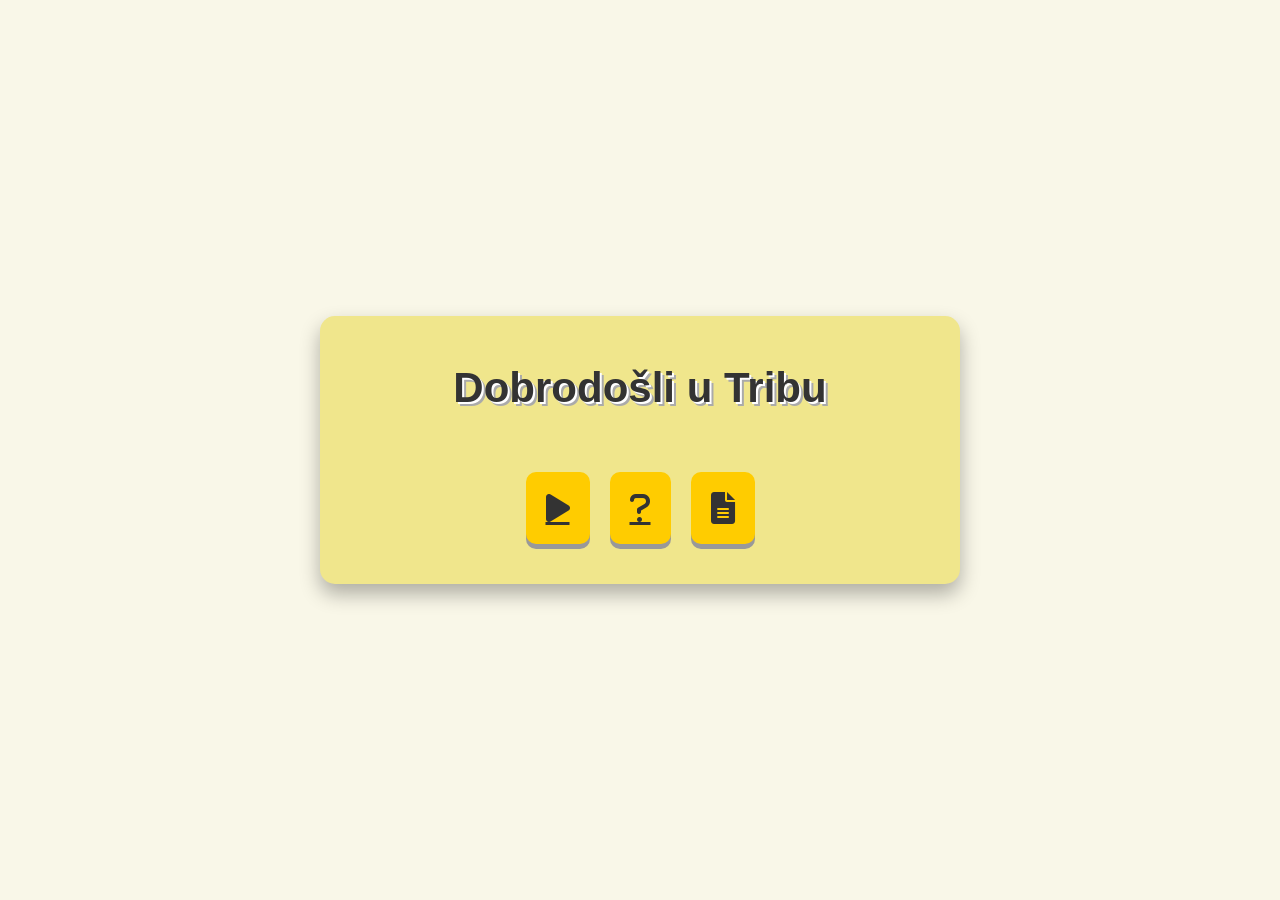
<file: index.html>
<!DOCTYPE html>
<html lang="hr">

<head>
    <meta charset="UTF-8">
    <meta name="viewport" content="width=device-width, initial-scale=1.0">
    <title>Dobrodošli u Tribu</title>
    <link rel="stylesheet" href="styles1.css">
    <link rel="stylesheet" href="https://cdnjs.cloudflare.com/ajax/libs/font-awesome/6.0.0-beta3/css/all.min.css">
</head>

<body>
    <div class="game-board">
        <h1 class="title">Dobrodošli u Tribu</h1>
        <div class="buttons-container">
            <a href="page1.html" class="game-button"><i class="fas fa-play"></i></a>
            <a href="page2.html" class="game-button"><i class="fas fa-question"></i></a>
            <a href="page3.html" class="game-button"><i class="fas fa-file-alt"></i></a>
        </div>
    </div>
</body>

</html>
</file>
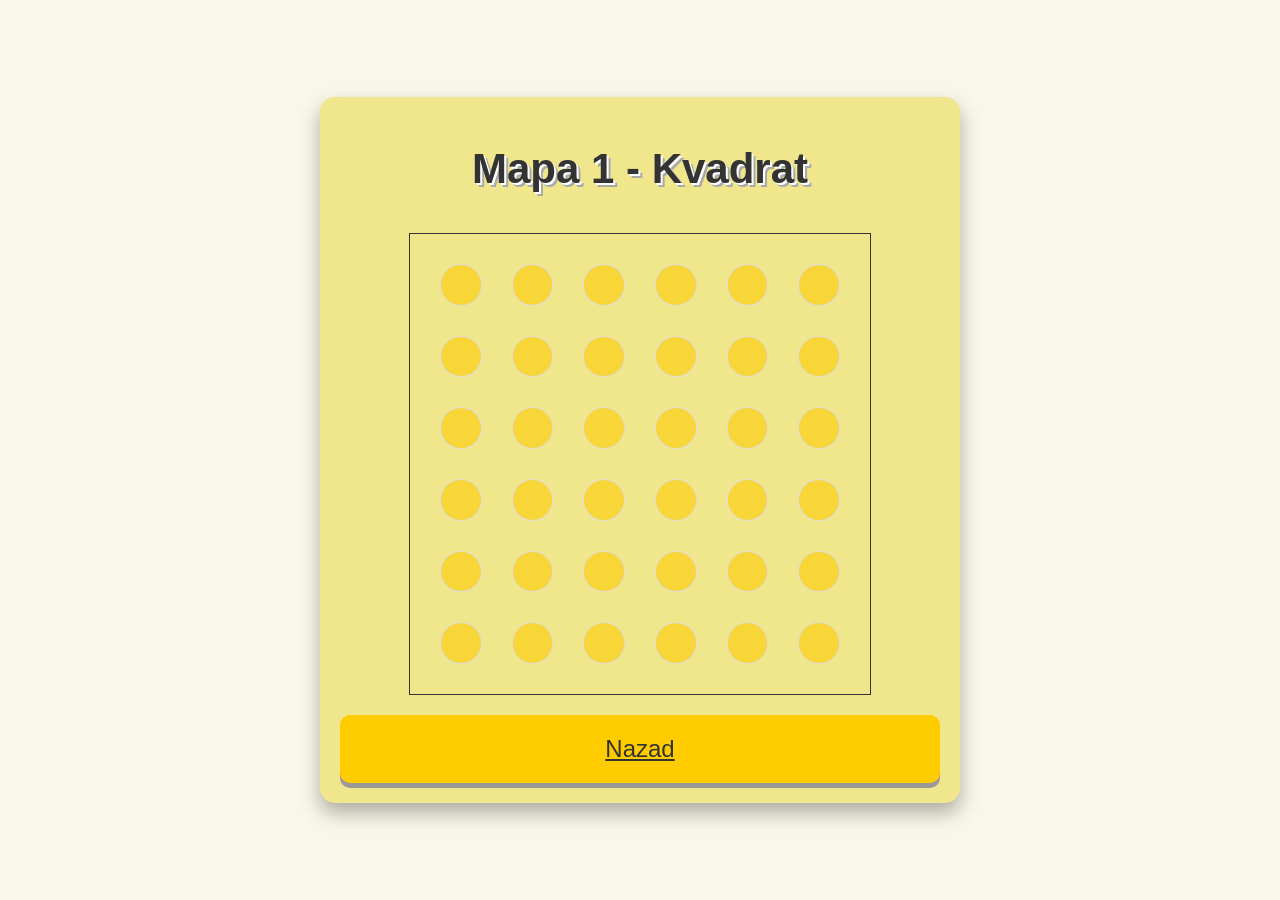
<file: map1.html>
<!DOCTYPE html>
<html lang="hr">

<head>
    <meta charset="UTF-8">
    <meta name="viewport" content="width=device-width, initial-scale=1.0">
    <title>Mapa 1 - Kvadrat</title>
    <link rel="stylesheet" href="styles1.css">
</head>

<body>
    <div class="game-board" id="nestani">
        <h1 class="title">Mapa 1 - Kvadrat</h1>
        <div class="grid-container" id="ploca">

        </div>
        <a href="index.html" class="game-button">Nazad</a>
    </div>
    <div id="revans" style="text-align: center;">
        <p id="pobjednik">hahahhahah</p>
        <button type="button" id="restart" style="margin-top: 10px;">Restart</button>
    </div>

    <script src="mapa1.js"></script>
</body>

</html>
</file>
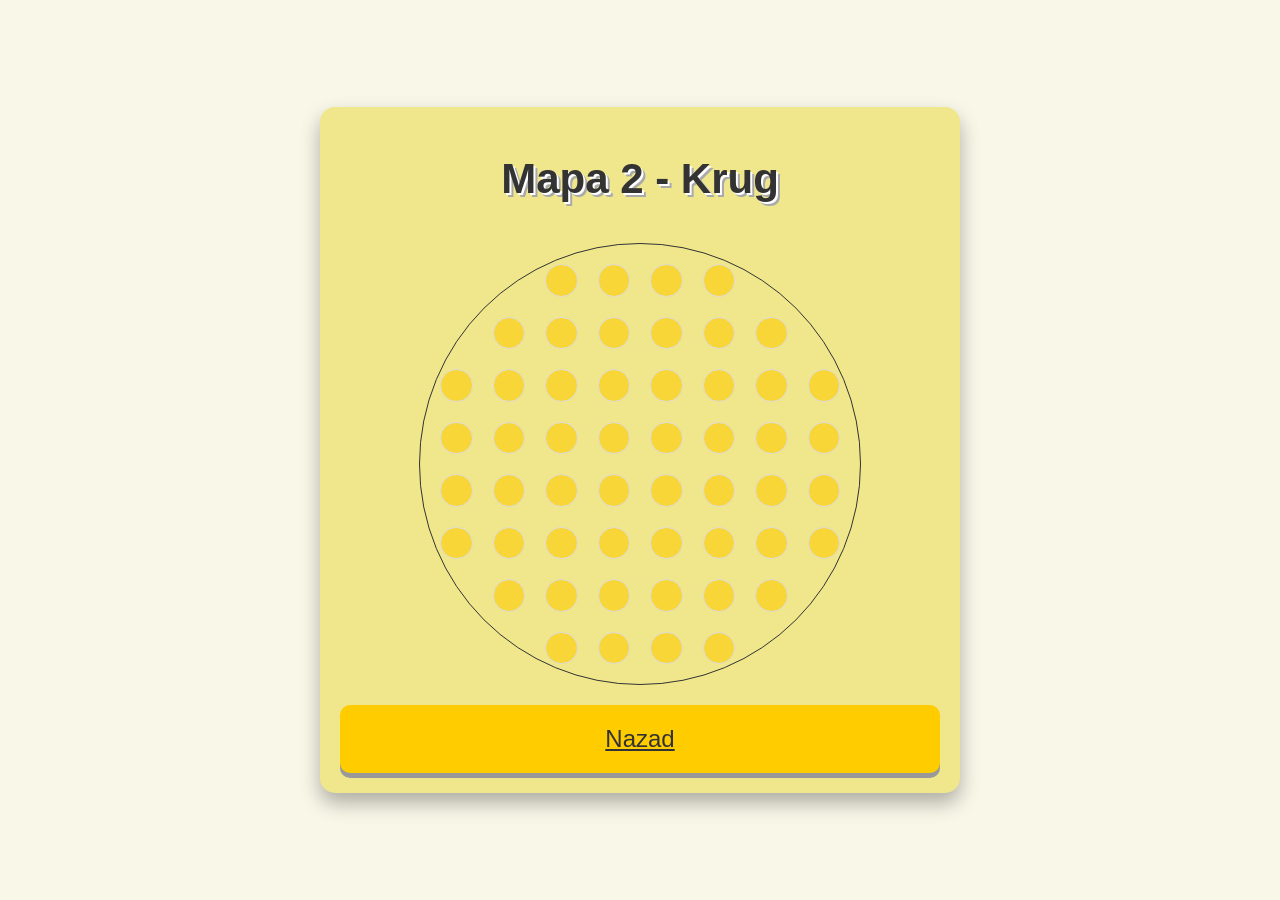
<file: map2.html>
<!DOCTYPE html>
<html lang="hr">

<head>
    <meta charset="UTF-8">
    <meta name="viewport" content="width=device-width, initial-scale=1.0">
    <title>Mapa 2 - Krug</title>
    <link rel="stylesheet" href="styles2.css">
</head>

<body>
    <div class="game-board" id="nestani">
        <h1 class="title">Mapa 2 - Krug</h1>
        <div class="grid-container" id="ploca">

        </div>
        <a href="index.html" class="game-button">Nazad</a>
    </div>
    <div id="revans" style="text-align: center;">
        <p id="pobjednik">hahahhahah</p>
        <button type="button" id="restart" style="margin-top: 10px;">Restart</button>
    </div>

    <script src="mapa2.js"></script>
</body>

</html>
</file>
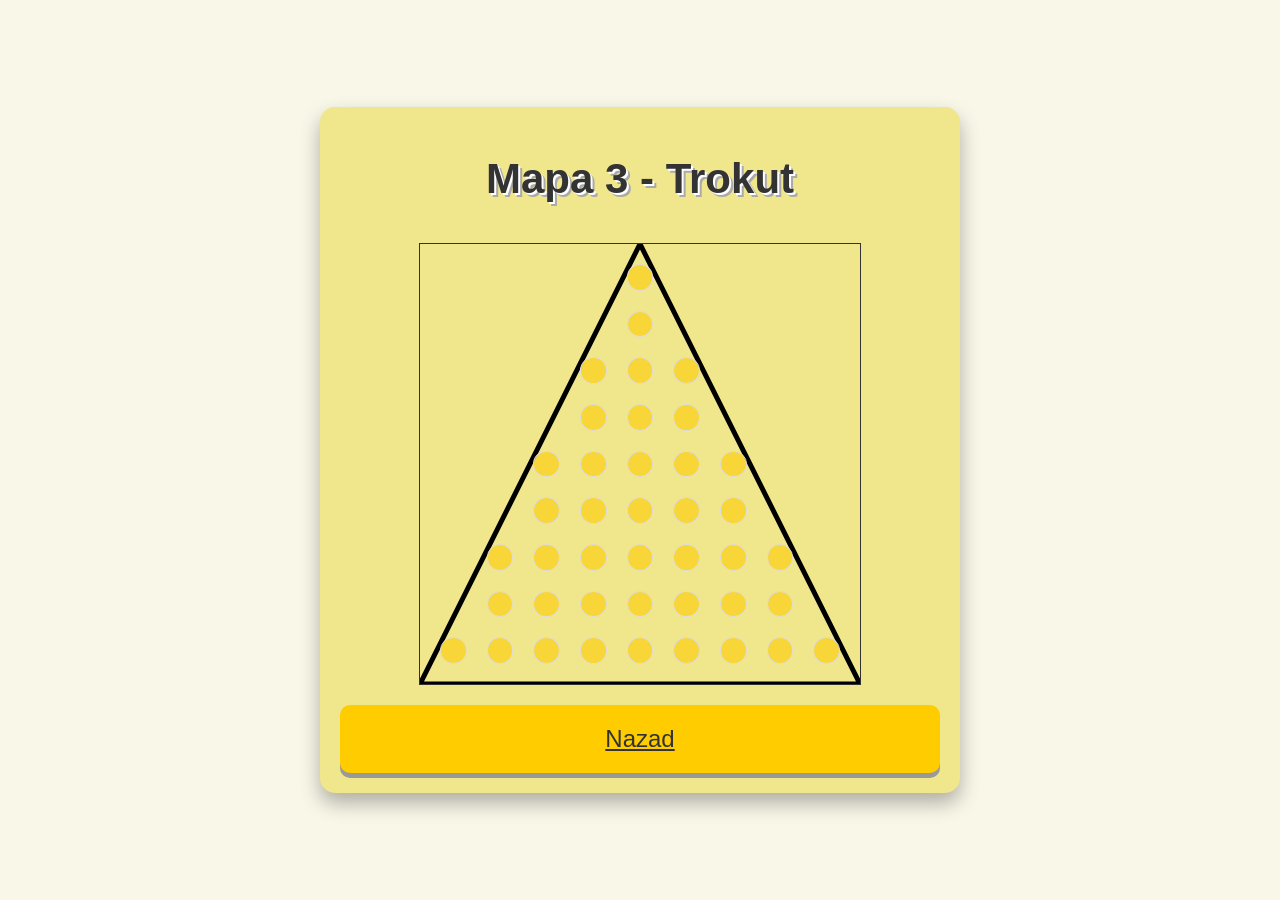
<file: map3.html>
<!DOCTYPE html>
<html lang="hr">

<head>
    <meta charset="UTF-8">
    <meta name="viewport" content="width=device-width, initial-scale=1.0">
    <title>Mapa 3 - Trokut</title>
    <link rel="stylesheet" href="styles3.css">
</head>

<body>
    <div class="game-board" id="nestani">
        <h1 class="title">Mapa 3 - Trokut</h1>
        <div class="grid-container" id="ploca">

        </div>
        <a href="index.html" class="game-button">Nazad</a>
    </div>
    <div id="revans" style="text-align: center;">
        <p id="pobjednik">hahahhahah</p>
        <button type="button" id="restart" style="margin-top: 10px;">Restart</button>
    </div>

    <script src="mapa3.js"></script>
</body>

</html>
</file>
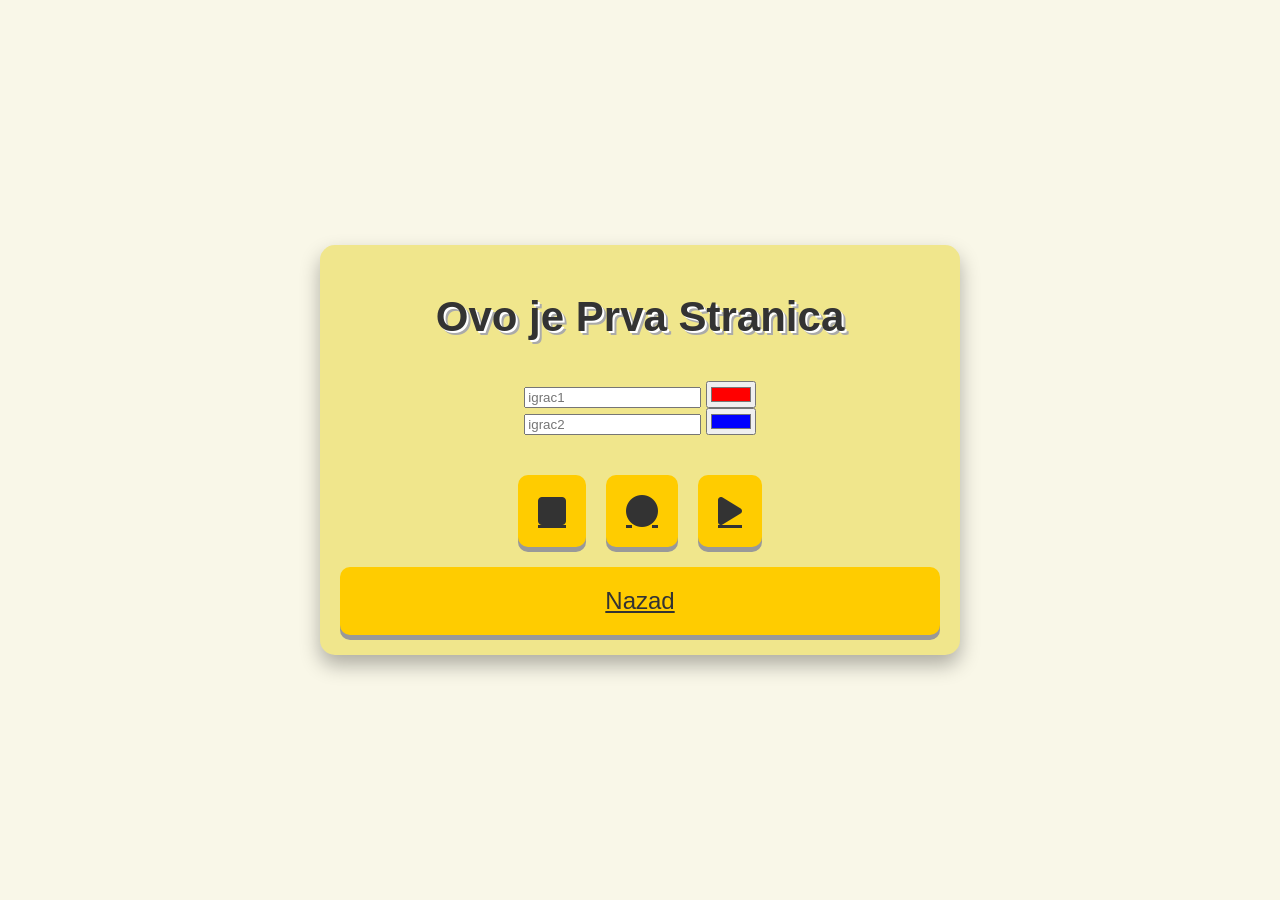
<file: page1.html>
<!DOCTYPE html>
<html lang="hr">

<head>
    <meta charset="UTF-8">
    <meta name="viewport" content="width=device-width, initial-scale=1.0">
    <title>Mape</title>
    <link rel="stylesheet" href="styles1.css">
    <link rel="stylesheet" href="https://cdnjs.cloudflare.com/ajax/libs/font-awesome/6.0.0-beta3/css/all.min.css">
</head>

<body>
    <div class="game-board">
        <h1 class="title">Ovo je Prva Stranica</h1>
        

        <div>
            <input type="text" id="igrac1" placeholder="igrac1">
            <input type="color" id="boja1" value="#ff0000">
        </div>
        <div>
            <input type="text" id="igrac2" placeholder="igrac2">
            <input type="color" id="boja2" value="#0000ff">
        </div>

        <div class="buttons-container">
            <a href="map1.html" class="game-button"><i class="fas fa-square"></i></a>
            <a href="map2.html" class="game-button"><i class="fas fa-circle"></i></a>
            <a href="map3.html" class="game-button"><i class="fas fa-play fa-caret-up"></i></a>
        </div>

        <a href="index.html" class="game-button">Nazad</a>
    </div>

    <script>
        let vrijednst = document.getElementsByClassName('game-button');
        let ime1 = document.getElementById('igrac1');
        let ime2 = document.getElementById('igrac2');
        let bojaa1 = document.getElementById('boja1');
        let bojaa2 = document.getElementById('boja2');


        vrijednst[0].addEventListener('click', function () {

            let igrac1 = ime1.value;
            let boja1 = bojaa1.value;
            let igrac2 = ime2.value;
            let boja2 = bojaa2.value;

            localStorage.setItem("ime1", igrac1);
            localStorage.setItem("ime2", igrac2);
            localStorage.setItem("boja1", boja1);
            localStorage.setItem("boja2", boja2);
        })

        vrijednst[1].addEventListener('click', function () {

            let igrac1 = ime1.value;
            let boja1 = bojaa1.value;
            let igrac2 = ime2.value;
            let boja2 = bojaa2.value;

            localStorage.setItem("ime1", igrac1);
            localStorage.setItem("ime2", igrac2);
            localStorage.setItem("boja1", boja1);
            localStorage.setItem("boja2", boja2);
        })

        vrijednst[2].addEventListener('click', function () {

            let igrac1 = ime1.value;
            let boja1 = bojaa1.value;
            let igrac2 = ime2.value;
            let boja2 = bojaa2.value;

            localStorage.setItem("ime1", igrac1);
            localStorage.setItem("ime2", igrac2);
            localStorage.setItem("boja1", boja1);
            localStorage.setItem("boja2", boja2);
        })
    </script>
</body>

</html>
</file>
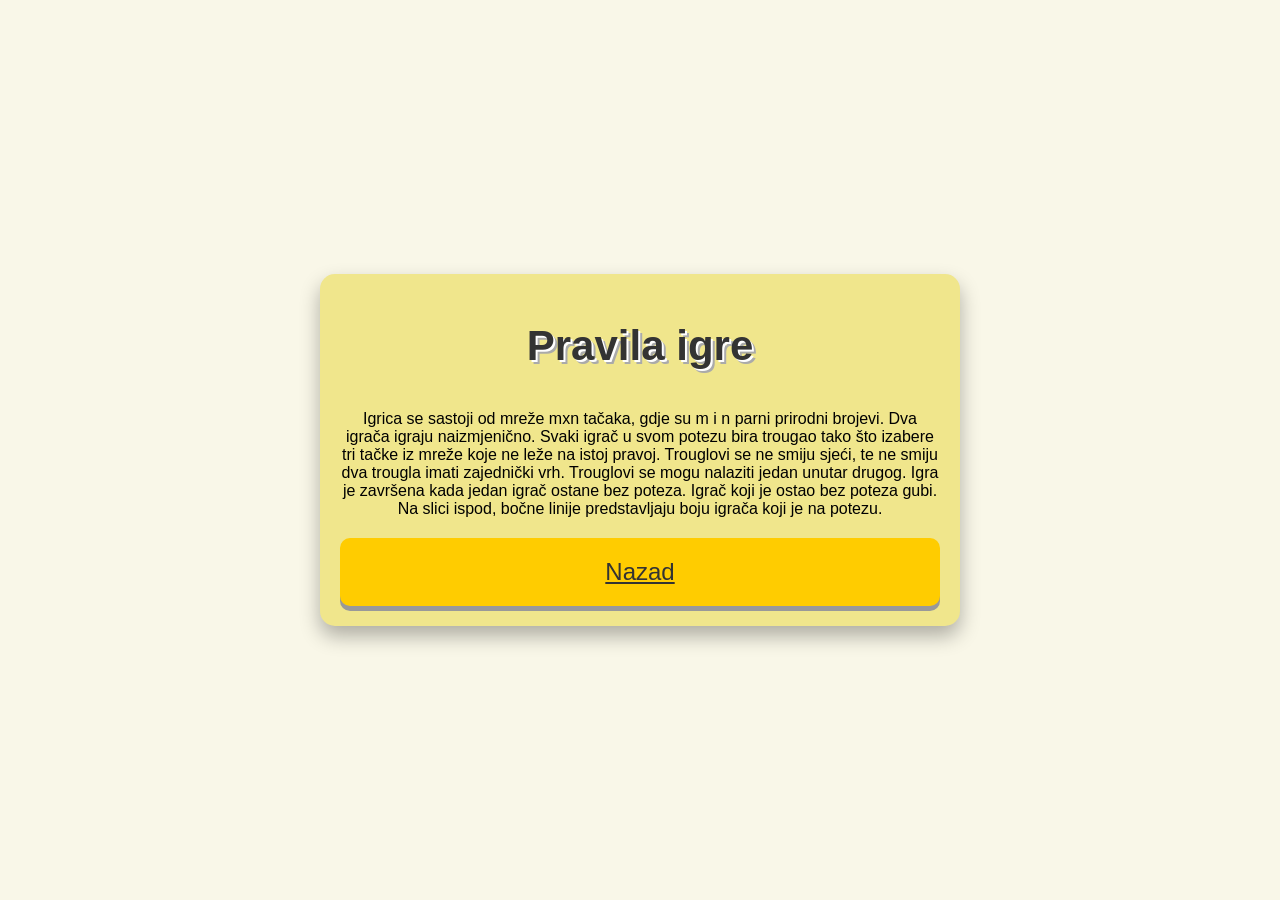
<file: page2.html>
<!DOCTYPE html>
<html lang="hr">

<head>
    <meta charset="UTF-8">
    <meta name="viewport" content="width=device-width, initial-scale=1.0">
    <title>Druga stranica</title>
    <link rel="stylesheet" href="styles1.css">
</head>

<body>
    <div class="game-board">
        <h1 class="title">Pravila igre</h1>
        <p>Igrica se sastoji od mreže mxn tačaka, gdje su m i n parni prirodni brojevi. Dva igrača igraju naizmjenično.
            Svaki igrač u svom potezu bira trougao tako što izabere tri tačke iz mreže koje ne leže na istoj pravoj.
            Trouglovi se ne smiju sjeći, te ne smiju dva trougla imati zajednički vrh. Trouglovi se mogu nalaziti jedan
            unutar drugog. Igra je završena kada jedan igrač ostane bez poteza. Igrač koji je ostao bez poteza gubi. Na
            slici ispod, bočne linije predstavljaju boju igrača koji je na potezu.</p>
        <a href="index.html" class="game-button">Nazad</a>
    </div>
</body>

</html>
</file>
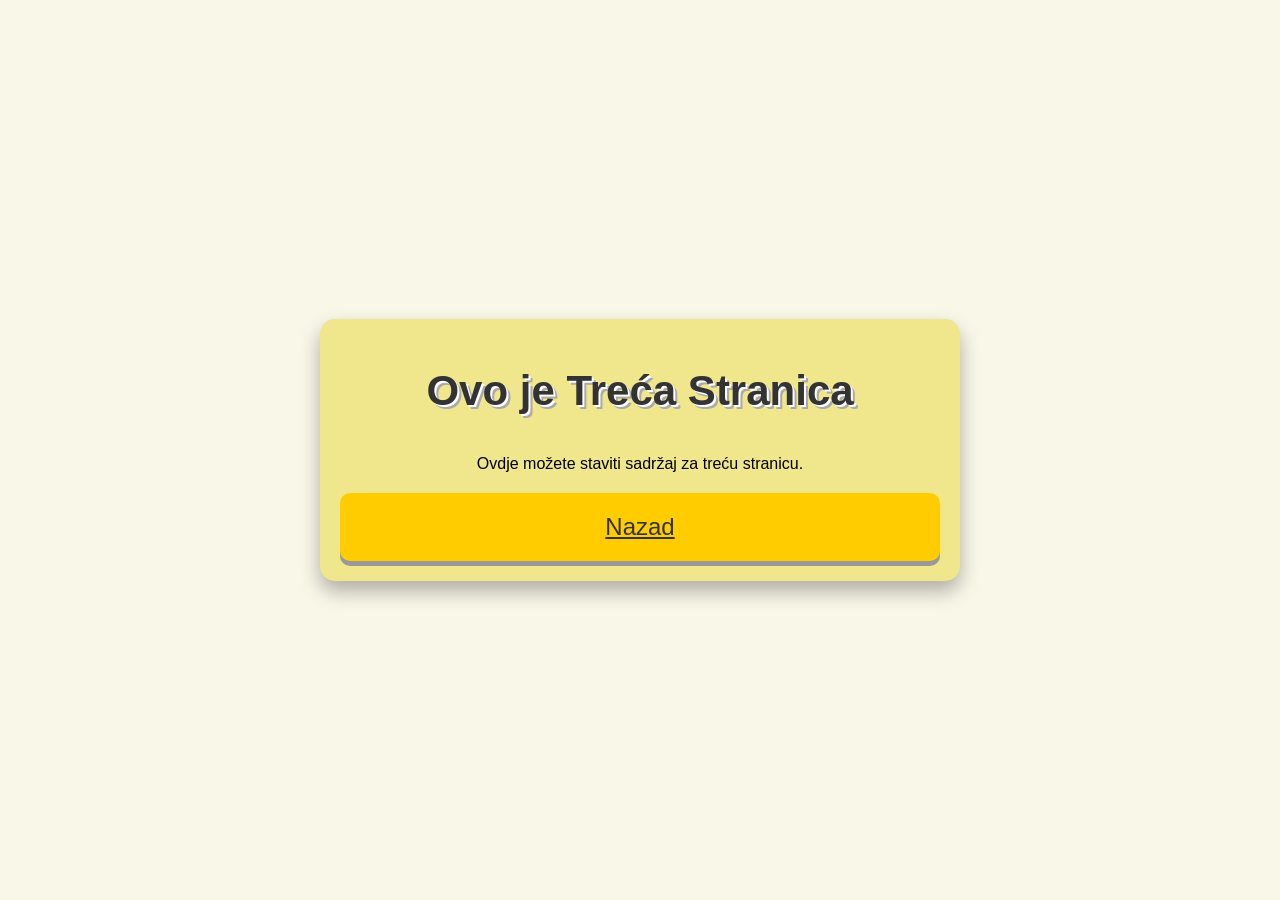
<file: page3.html>
<!DOCTYPE html>
<html lang="hr">

<head>
    <meta charset="UTF-8">
    <meta name="viewport" content="width=device-width, initial-scale=1.0">
    <title>Treća stranica</title>
    <link rel="stylesheet" href="styles1.css">
</head>

<body>
    <div class="game-board">
        <h1 class="title">Ovo je Treća Stranica</h1>
        <p>Ovdje možete staviti sadržaj za treću stranicu.</p>
        <a href="index.html" class="game-button">Nazad</a>
    </div>
</body>

</html>
</file>
<file: styles1.css>
body {
    margin: 0;
    padding: 0;
    font-family: 'Comic Sans MS', sans-serif;
    background-color: #f9f7e8;
    display: flex;
    justify-content: center;
    align-items: center;
    height: 100vh;
}

.game-board {
    background: linear-gradient(145deg, #fefefe, #d7d7d7);
    padding: 50px;
    border-radius: 20px;
    box-shadow: 0 10px 25px rgba(0, 0, 0, 0.2);
    text-align: center;
    width: 80%;
    max-width: 600px;
}

.title {
    font-size: 42px;
    color: #333;
    margin-bottom: 40px;
    text-shadow: 2px 2px 0px #fff, 4px 4px 0px #aaa;
}

.buttons-container {
    display: flex;
    justify-content: space-around;
}



.game-button:hover {
    background-color: #ffdd44;
    transform: translateY(-5px);
}

.game-button:active {
    background-color: #ffcc00;
    box-shadow: 0 3px #666;
    transform: translateY(3px);
}

.game-board {
    text-align: center;
    padding: 20px;
    background: #f0e68c;
    border-radius: 15px;
    box-shadow: 0 10px 20px rgba(0, 0, 0, 0.3);
}

.buttons-container {
    margin: 20px 0;
    display: flex;
    justify-content: center;
    gap: 20px;
}

.game-button {
    background-color: #ffcc00;
    color: #333;
    font-size: 24px;
    padding: 20px;
    border: none;
    border-radius: 10px;
    cursor: pointer;
    box-shadow: 0 5px #999;
    transition: transform 0.2s, background-color 0.2s;
    display: flex;
    align-items: center;
    justify-content: center;
    margin-top: 20px;
}

.game-button i {
    font-size: 32px;
    
}

.game-button:hover {
    background-color: #ffdd44;
    transform: translateY(-5px);
}

.game-button:active {
    background-color: #ffcc00;
    box-shadow: 0 3px #666;
    transform: translateY(3px);
}

.grid-container {
    display: grid;
    grid-template-columns: repeat(6, 1fr);
    grid-template-rows: repeat(6, 1fr);
    column-gap: 30px;
    row-gap: 30px;
    padding: 30px;
    width: 400px;
    height: 400px;
    margin: 0 auto;
    position: relative;
    border: 1px solid #333;
}

.grid-item {
    border: 1px solid #ddd;
    background-color: rgba(255, 204, 0, 0.6);
    
    display: flex;
    justify-content: center;
    align-items: center;
    cursor: pointer;
    border-radius: 50%;
    z-index: 2;

}

.grid-item.clicked {
    background-color: #ffcc00;
    
}

.grid-item.kliknut {
    background-color: #ffcc0000;
    
    border: none;
}

#revans {
    position: fixed;
    
    top: 0;
    left: 0;
    width: 100%;
    height: 100%;
    z-index: 3;
    background-color: rgba(0, 0, 0, 0.5);
    display: none;
    flex-direction: column;
    justify-content: center;
    align-items: center;
    
}

#pobjednik {
    color: #fff;
    font-size: 48px;
    text-shadow: 2px 2px 0px #000, 4px 4px 0px #000;
    margin-bottom: 20px;
    
}

#restart {
    background-color: #ffcc00;
    color: #333;
    font-size: 24px;
    padding: 20px;
    border: none;
    border-radius: 10px;
    cursor: pointer;
    box-shadow: 0 5px #999;
    transition: transform 0.2s, background-color 0.2s;
    display: inline-flex;
    align-items: center;
    justify-content: center;
    
}
</file>
<file: styles2.css>
body {
    margin: 0;
    padding: 0;
    font-family: 'Comic Sans MS', sans-serif;
    background-color: #f9f7e8;
    display: flex;
    justify-content: center;
    align-items: center;
    height: 100vh;
}

.game-board {
    background: linear-gradient(145deg, #fefefe, #d7d7d7);
    padding: 50px;
    border-radius: 20px;
    box-shadow: 0 10px 25px rgba(0, 0, 0, 0.2);
    text-align: center;
    width: 80%;
    max-width: 600px;
}

.title {
    font-size: 42px;
    color: #333;
    margin-bottom: 40px;
    text-shadow: 2px 2px 0px #fff, 4px 4px 0px #aaa;
}

.buttons-container {
    display: flex;
    justify-content: space-around;
}



.game-button:hover {
    background-color: #ffdd44;
    transform: translateY(-5px);
}

.game-button:active {
    background-color: #ffcc00;
    box-shadow: 0 3px #666;
    transform: translateY(3px);
}

.game-board {
    text-align: center;
    padding: 20px;
    background: #f0e68c;
    border-radius: 15px;
    box-shadow: 0 10px 20px rgba(0, 0, 0, 0.3);
}

.buttons-container {
    margin: 20px 0;
    display: flex;
    justify-content: center;
    gap: 20px;
}

.game-button {
    background-color: #ffcc00;
    color: #333;
    font-size: 24px;
    padding: 20px;
    border: none;
    border-radius: 10px;
    cursor: pointer;
    box-shadow: 0 5px #999;
    transition: transform 0.2s, background-color 0.2s;
    display: flex;
    align-items: center;
    justify-content: center;
    margin-top: 20px;
}

.game-button i {
    font-size: 32px;
    
}

.game-button:hover {
    background-color: #ffdd44;
    transform: translateY(-5px);
}

.game-button:active {
    background-color: #ffcc00;
    box-shadow: 0 3px #666;
    transform: translateY(3px);
}

.grid-container {
    display: grid;
    grid-template-columns: repeat(8, 1fr);
    grid-template-rows: repeat(8, 1fr);
    column-gap: 20px;
    row-gap: 20px;
    padding: 20px;
    width: 400px;
    height: 400px;
    margin: 0 auto;
    position: relative;
    border: 1px solid #333;
    border-radius: 50%;
}

.grid-item {
    border: 1px solid #ddd;
    background-color: rgba(255, 204, 0, 0.6);
    display: flex;
    justify-content: center;
    align-items: center;
    cursor: pointer;
    border-radius: 50%;
    z-index: 2;

}

.grid-item.clicked {
    background-color: #ffcc00;
    
}

.grid-item.kliknut {
    background-color: #ffcc0000;
    
    border: none;
}

#revans {
    position: fixed;
    
    top: 0;
    left: 0;
    width: 100%;
    height: 100%;
    z-index: 3;
    background-color: rgba(0, 0, 0, 0.5);
    display: none;
    flex-direction: column;
    justify-content: center;
    align-items: center;
    
}

#pobjednik {
    color: #fff;
    font-size: 48px;
    text-shadow: 2px 2px 0px #000, 4px 4px 0px #000;
    margin-bottom: 20px;
   
}

#restart {
    background-color: #ffcc00;
    color: #333;
    font-size: 24px;
    padding: 20px;
    border: none;
    border-radius: 10px;
    cursor: pointer;
    box-shadow: 0 5px #999;
    transition: transform 0.2s, background-color 0.2s;
    display: inline-flex;
    align-items: center;
    justify-content: center;
    
}
</file>
<file: styles3.css>
body {
    margin: 0;
    padding: 0;
    font-family: 'Comic Sans MS', sans-serif;
    background-color: #f9f7e8;
    display: flex;
    justify-content: center;
    align-items: center;
    height: 100vh;
}

.game-board {
    background: linear-gradient(145deg, #fefefe, #d7d7d7);
    padding: 50px;
    border-radius: 20px;
    box-shadow: 0 10px 25px rgba(0, 0, 0, 0.2);
    text-align: center;
    width: 80%;
    max-width: 600px;
}

.title {
    font-size: 42px;
    color: #333;
    margin-bottom: 40px;
    text-shadow: 2px 2px 0px #fff, 4px 4px 0px #aaa;
}

.buttons-container {
    display: flex;
    justify-content: space-around;
}



.game-button:hover {
    background-color: #ffdd44;
    transform: translateY(-5px);
}

.game-button:active {
    background-color: #ffcc00;
    box-shadow: 0 3px #666;
    transform: translateY(3px);
}

.game-board {
    text-align: center;
    padding: 20px;
    background: #f0e68c;
    border-radius: 15px;
    box-shadow: 0 10px 20px rgba(0, 0, 0, 0.3);
}

.buttons-container {
    margin: 20px 0;
    display: flex;
    justify-content: center;
    gap: 20px;
}

.game-button {
    background-color: #ffcc00;
    color: #333;
    font-size: 24px;
    padding: 20px;
    border: none;
    border-radius: 10px;
    cursor: pointer;
    box-shadow: 0 5px #999;
    transition: transform 0.2s, background-color 0.2s;
    display: flex;
    align-items: center;
    justify-content: center;
    margin-top: 20px;
}

.game-button i {
    font-size: 32px;
    
}

.game-button:hover {
    background-color: #ffdd44;
    transform: translateY(-5px);
}

.game-button:active {
    background-color: #ffcc00;
    box-shadow: 0 3px #666;
    transform: translateY(3px);
}

.grid-container {
    display: grid;
    grid-template-columns: repeat(9, 1fr);
    grid-template-rows: repeat(9, 1fr);
    column-gap: 20px;
    row-gap: 20px;
    padding: 20px;
    width: 400px;
    height: 400px;
    margin: 0 auto;
    position: relative;
    border: 1px solid #333;
}

.grid-item {
    border: 1px solid #ddd;
    background-color: rgba(255, 204, 0, 0.6);
    display: flex;
    justify-content: center;
    align-items: center;
    cursor: pointer;
    border-radius: 50%;
    z-index: 2;

}

.grid-item.clicked {
    background-color: #ffcc00;
    
}

.grid-item.kliknut {
    background-color: #ffcc0000;
    border: none;
}

#revans {
    position: fixed;
    top: 0;
    left: 0;
    width: 100%;
    height: 100%;
    z-index: 3;
    background-color: rgba(0, 0, 0, 0.5);
    display: none;
    flex-direction: column;
    justify-content: center;
    align-items: center;
}

#pobjednik {
    color: #fff;
    font-size: 48px;
    text-shadow: 2px 2px 0px #000, 4px 4px 0px #000;
    margin-bottom: 20px;
    
}

#restart {
    background-color: #ffcc00;
    color: #333;
    font-size: 24px;
    padding: 20px;
    border: none;
    border-radius: 10px;
    cursor: pointer;
    box-shadow: 0 5px #999;
    transition: transform 0.2s, background-color 0.2s;
    display: inline-flex;
    align-items: center;
    justify-content: center;

}

.okvir {
    position: absolute;
    top: 0;
    left: 0;
}
</file>
